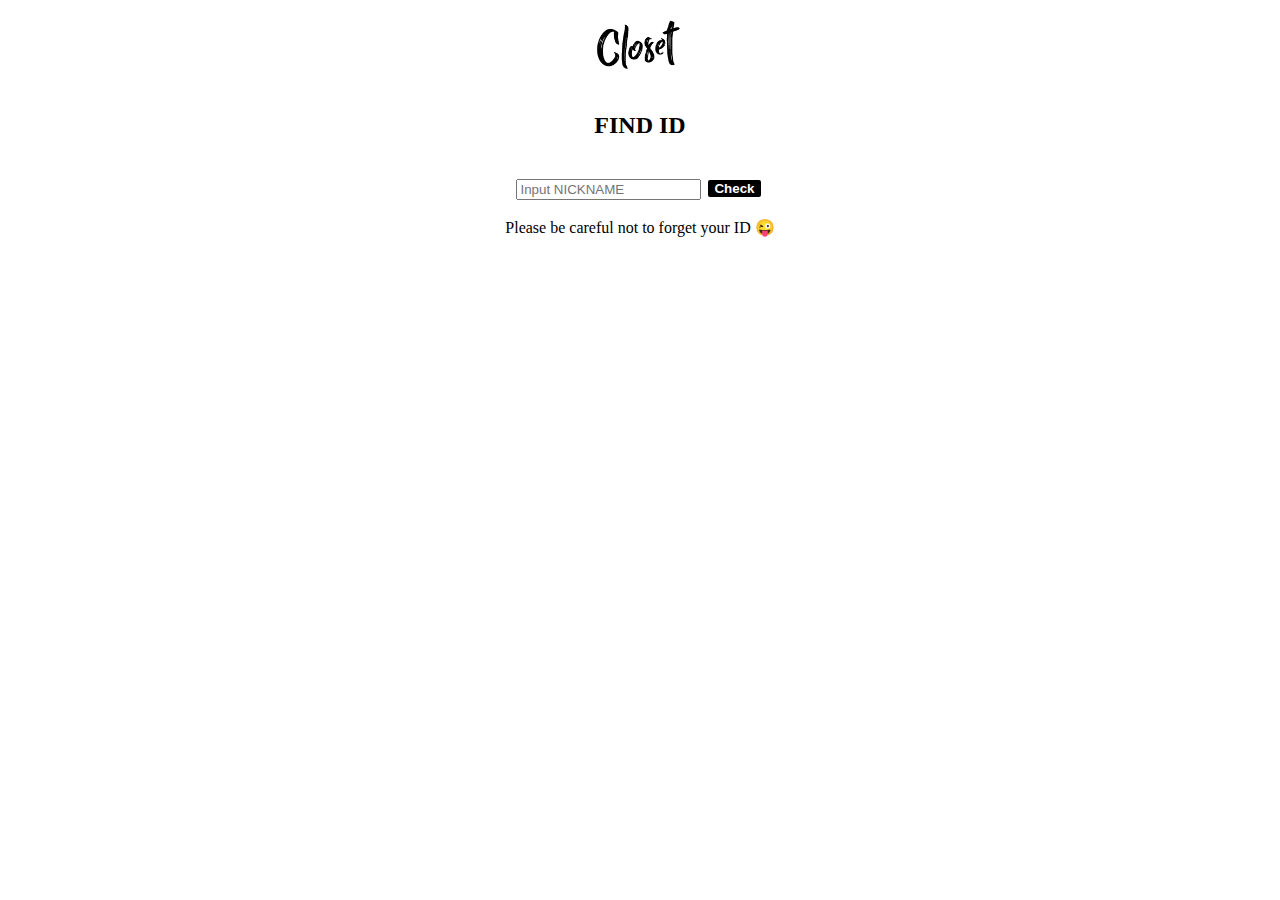
<file: html/findID.html>
<!DOCTYPE html>
<html lang="en">

<head>
  <meta charset="UTF-8">
  <meta http-equiv="X-UA-Compatible" content="IE=edge">
  <meta name="viewport" content="width=device-width, initial-scale=1.0">
  <title>Document</title>
  <script defer src="../js/FindIDpopup.js"></script>
  <link rel="stylesheet" href="../css/findID.css">
</head>

<body>
  <div class="find-id" style="background-color: white; display: inline-block;">
    <div class="logo" style="text-align: center">
      <img src="/image/Closet_logo1.png" style="height : 80px">
    </div>
    <h2>FIND ID</h2>
    <form class="findID" style="text-align: center; height : 100%">
      <br>
      <input type="text" id="infoNick" placeholder="Input NICKNAME">
      <input type="button" class="btn btn--white" class="btn" onclick="findid()" value="Check">
    </form>
    <br>
    <div>
      Please be careful not to forget your ID 😜
    </div>
  </div>
</body>

</html>
</file>
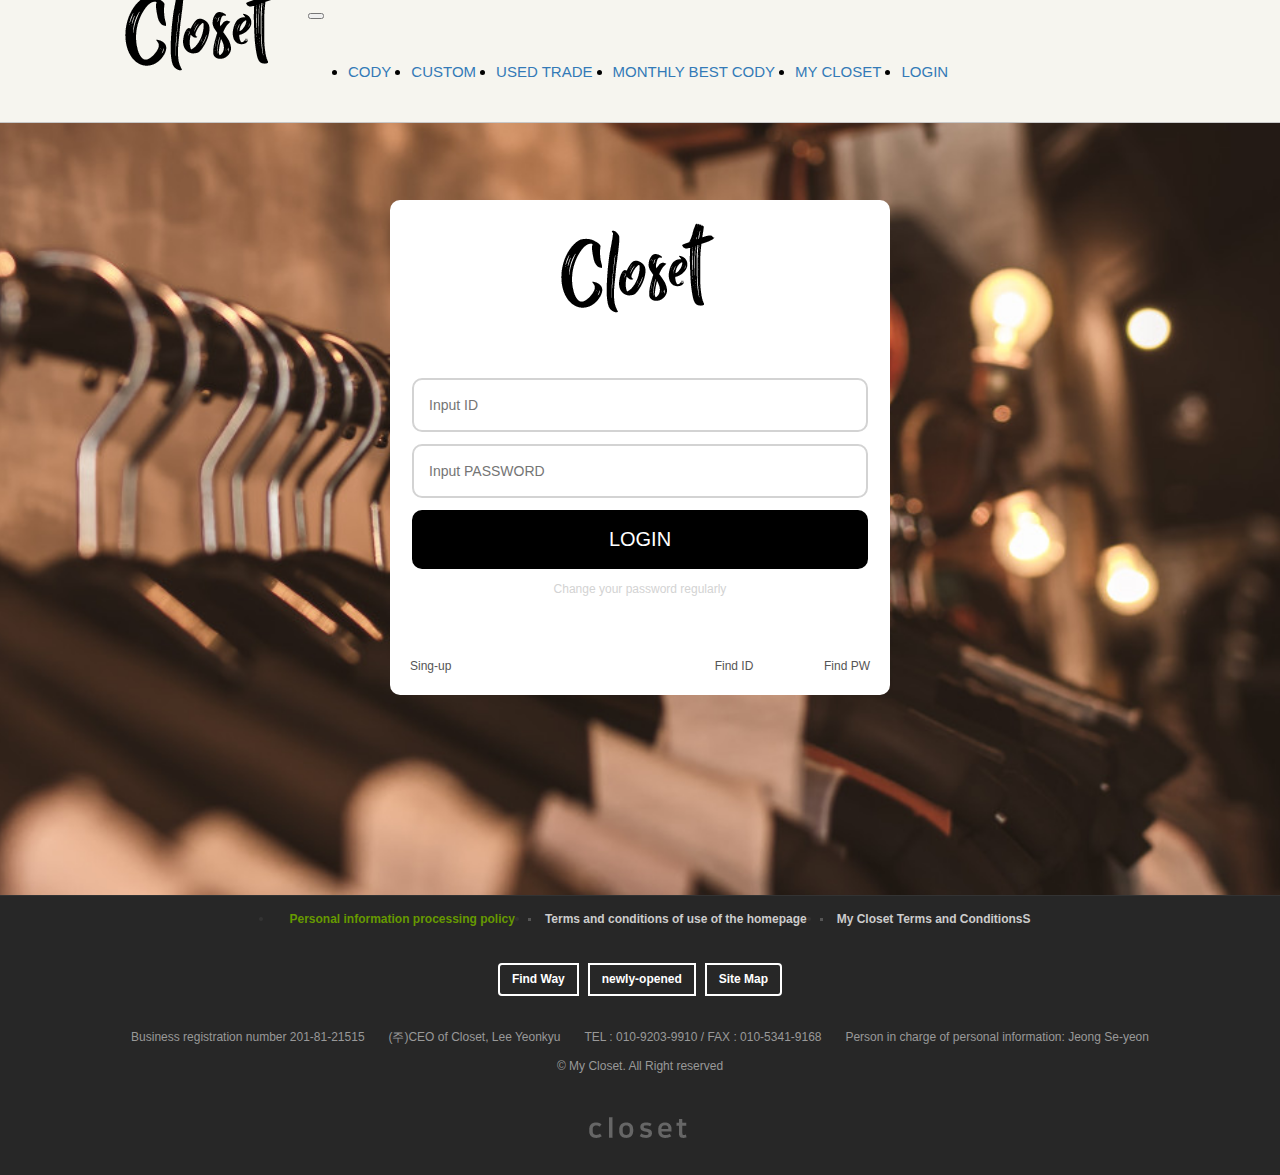
<file: html/login.html>
<!DOCTYPE html>
<html lang="en">
<head>
  <meta charset="UTF-8">
  <meta http-equiv="X-UA-Compatible" content="IE=edge">
  <meta name="viewport" content="width=device-width, initial-scale=1.0">
  <title>Login Page</title>

  <link rel="stylesheet" href="https://cdn.jsdelivr.net/npm/bootstrap@4.5.3/dist/css/bootstrap.min.css"
    integrity="sha384-TX8t27EcRE3e/ihU7zmQxVncDAy5uIKz4rEkgIXeMed4M0jlfIDPvg6uqKI2xXr2" crossorigin="anonymous">
  <link rel="stylesheet" href="https://maxcdn.bootstrapcdn.com/bootstrap/3.4.1/css/bootstrap.min.css">
	<!-- <script src="https://maxcdn.bootstrapcdn.com/bootstrap/3.4.1/js/bootstrap.min.js"></script> -->
  <link rel="stylesheet" href="../css/footer.css">
  <link rel="stylesheet" href="../css/login.css">
  <script defer src="../js/popup.js"></script>
  <script defer src = "../js/FindIDpopup.js"></script>
  <script defer src = "../js/FindPWpopup.js"></script>
</head>
<body>
  <header>
		<header>
			<div class="inner">
				<nav class="navbar navbar-expand-xl navbar-light bg-2-right" style="margin: 0px;">
					<a class="navbar-brand" href="../index.html"><img style ="margin-top: -58px;margin-left: 100px;" src="/image/Closet_logo1.png" alt=""></a>
					<button class="navbar-toggler" type="button" data-toggle="collapse" data-target="#navbarSupportedContent" aria-controls="navbarSupportedContent" aria-expanded="false" aria-label="Toggle navigation">
						<span class="navbar-toggler-icon"></span>
					</button>
				
					<div class="collapse navbar-collapse" id="navbarSupportedContent" style="padding-left: 200px;">
						<ul class="navbar-nav" style="margin-top: 40px; height: 60px;">
							<li class="nav-item mag">
								<a class="nav-link" href="/html/codygalaryspring.html">CODY</a>
							</li>
							<li class="nav-item mag">
								<a class="nav-link" href="/html/drag and drop.html">CUSTOM</a>
							</li>
							<li class="nav-item mag">
								<a class="nav-link" href="/html/used_trade.html">USED TRADE</a>
							</li>
							<li class="nav-item mag">
								<a class="nav-link" href="/html/monthlycody.html">MONTHLY BEST CODY</a>
							</li>
							<li class="nav-item mag">
								<a class="nav-link" href="/html/mycloset.html">MY CLOSET</a>
							</li>
							<li class="nav-item mag">
								<a class="nav-link" href="/html/login.html">LOGIN</a>
							</li>
						</ul>
					</div>
				</nav>	
			</div>
			</header>
			<!-- 네비게이션 바 끝 -->
	</header>
<section class="signin">
  <div class="signin__card">
    <div class="logo" style="text-align: center">
      <img src="/image/Closet_logo1.png" >
    </div>

    <form>
      <input type="text" placeholder="Input ID" style="border: 2px #D3D3D3 solid; border-radius: 10px;">
      <input type="password" placeholder="Input PASSWORD" style="border: 2px #D3D3D3 solid; border-radius: 10px;">
      <input type="button" onclick="location.href='/index.html'" value="LOGIN">
      <p style="color: #D3D3D3">
        Change your password regularly
      </p>
    </form>
    <div class="actions">
      <a class = "popup" onclick="popup()" href="javascript:void(0)">Sing-up</a>
      <a onclick="FindIDpopup()" href="javascript:void(0)" style="text-align: Right; margin-left: 150px;">Find ID</a>
      <a onclick ="FindPWpopup()" href="javascript:void(0)" style="text-align: Right;">Find PW</a>
    </div>
  </div>
</section>


<section class="footer">
  <div class="container-fluid text-center bg-9">
    <ul class="menu">
      <li><a href="javascript:void(0)" class="green">Personal information processing policy</a></li>
      <li><a href="javascript:void(0)">Terms and conditions of use of the homepage</a></li>
      <li><a href="javascript:void(0)">My Closet Terms and ConditionsS</a></li>
    </ul>

    <div class="btn-group">
      <a href="javascript:void(0)" class = "btn btn--white">Find Way</a>
      <a href="javascript:void(0)" class = "btn btn--white">newly-opened</a>
      <a href="javascript:void(0)" class = "btn btn--white">Site Map</a>
    </div>

    <div class="info">
      <span>Business registration number 201-81-21515</span>
      <span>(주)CEO of Closet, Lee Yeonkyu</span>
      <span>TEL : 010-9203-9910 / FAX : 010-5341-9168</span>
      <span>Person in charge of personal information: Jeong Se-yeon</span>
    </div>

    <p class="copyright">
      &copy; <span class = "this-year"></span> My Closet. All Right reserved
    </p>
    <img src="../image/CLOSET.png" alt="" class="logo" style="margin-bottom: 30px;">
  </div>
</section>
</body>
</html>
</file>
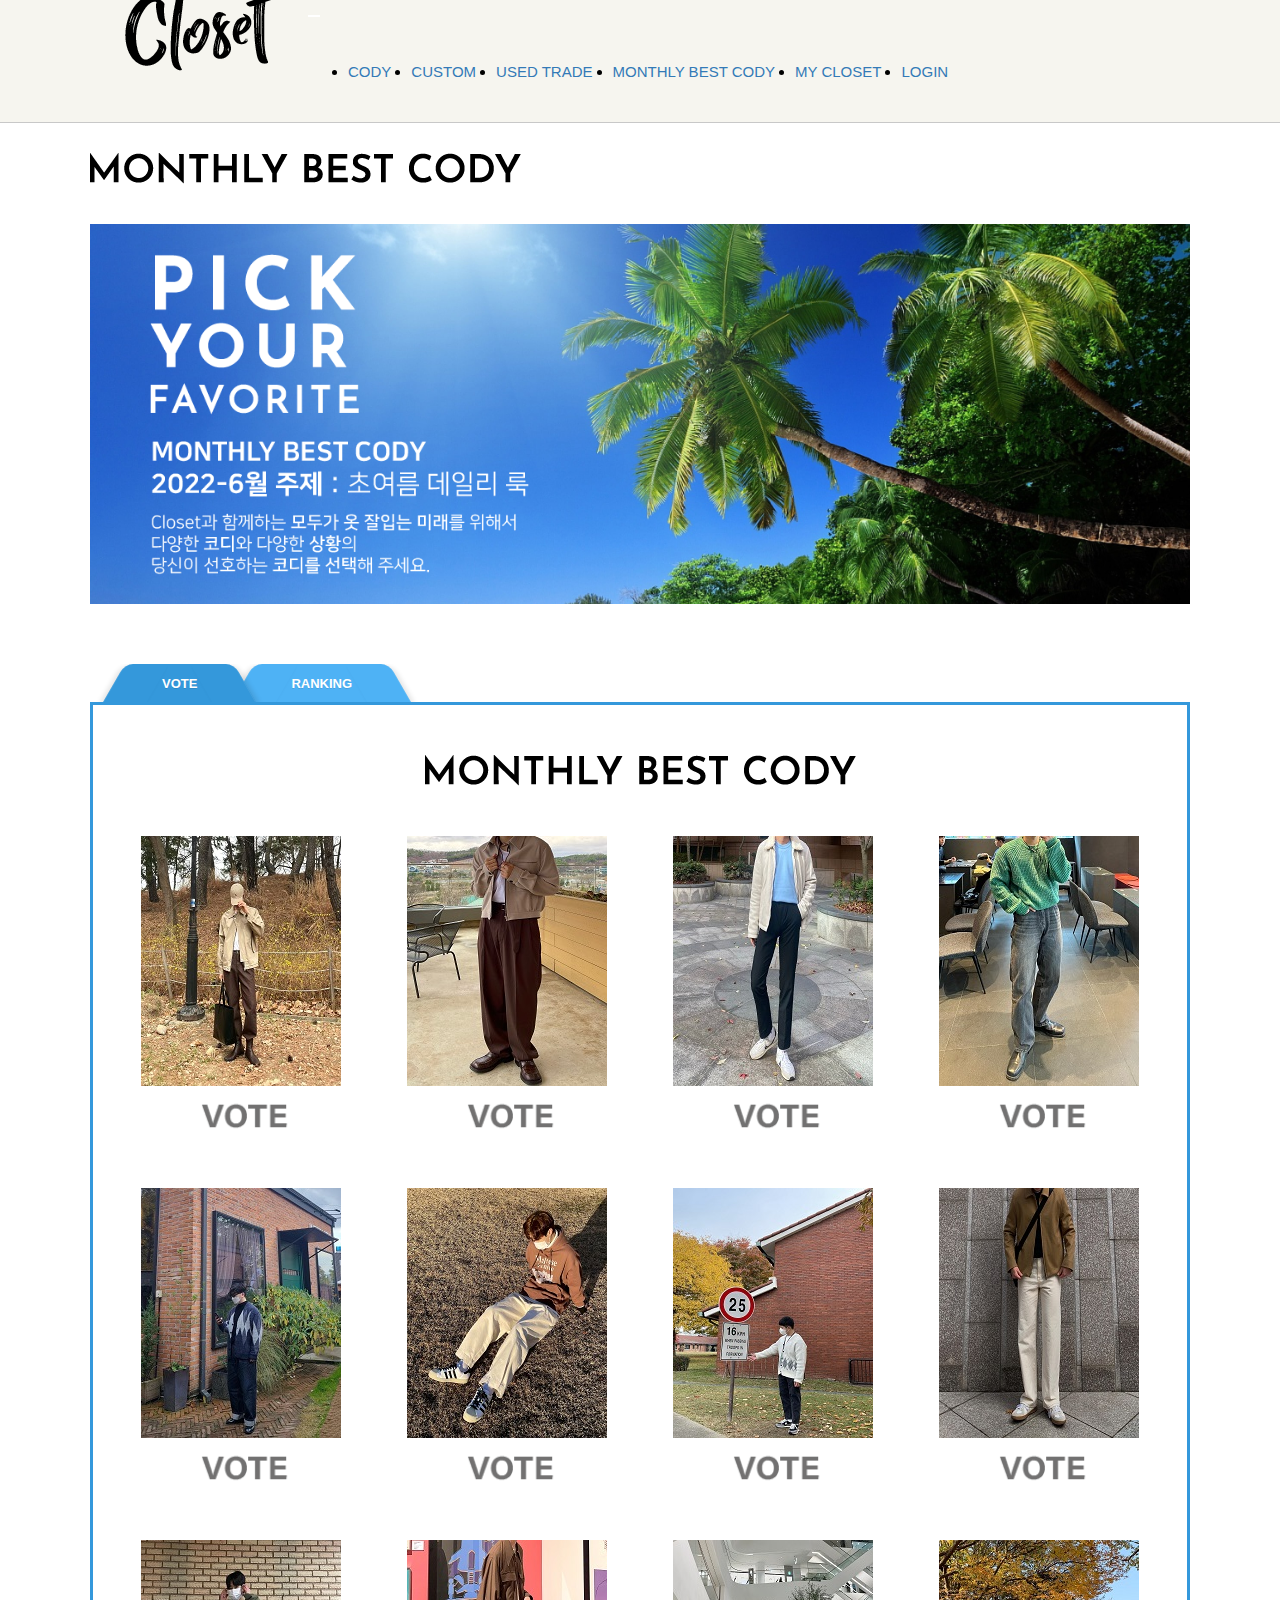
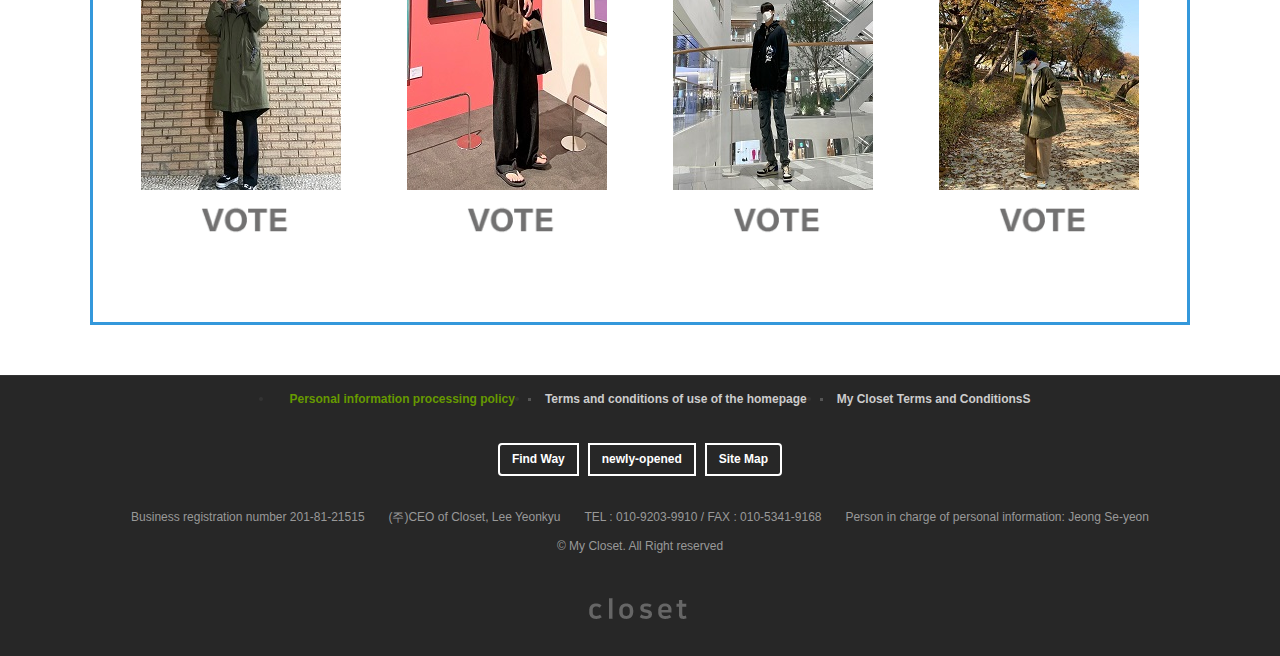
<file: html/monthlycody.html>
<!DOCTYPE html>
<html lang="en">
<head>
  <meta charset="UTF-8">
  <meta http-equiv="X-UA-Compatible" content="IE=edge">
  <meta name="viewport" content="width=device-width, initial-scale=1.0">
  <title>Document</title>

  <link rel="stylesheet" href="https://cdn.jsdelivr.net/npm/bootstrap@4.5.3/dist/css/bootstrap.min.css"
    integrity="sha384-TX8t27EcRE3e/ihU7zmQxVncDAy5uIKz4rEkgIXeMed4M0jlfIDPvg6uqKI2xXr2" crossorigin="anonymous">
  <link rel="stylesheet" href="https://maxcdn.bootstrapcdn.com/bootstrap/3.4.1/css/bootstrap.min.css">
	<script src="https://maxcdn.bootstrapcdn.com/bootstrap/3.4.1/js/bootstrap.min.js"></script>
  <script defer src="../js/voteexam.js"></script>
  <link rel="stylesheet" href="../css/tab.css">
  <script src="../js/tab.js"></script>
  <link rel="stylesheet" href="../css/monthlycody.css">
  <link rel="stylesheet" href="../css/footer.css">
</head>
<body>
  <header>
		<header>
			<div class="inner">
				<nav class="navbar navbar-expand-xl navbar-light bg-2-right" style="margin: 0px;">
					<a class="navbar-brand" href="../index.html"><img style ="margin-top: -58px;margin-left: 100px;" src="/image/Closet_logo1.png" alt=""></a>
					<button class="navbar-toggler" type="button" data-toggle="collapse" data-target="#navbarSupportedContent" aria-controls="navbarSupportedContent" aria-expanded="false" aria-label="Toggle navigation">
						<span class="navbar-toggler-icon"></span>
					</button>
				
					<div class="collapse navbar-collapse" id="navbarSupportedContent" style="padding-left: 200px;">
						<ul class="navbar-nav" style="margin-top: 40px; height: 60px;">
							<li class="nav-item mag">
								<a class="nav-link" href="/html/codygalaryspring.html">CODY</a>
							</li>
							<li class="nav-item mag">
								<a class="nav-link" href="/html/drag and drop.html">CUSTOM</a>
							</li>
							<li class="nav-item mag">
								<a class="nav-link" href="/html/used_trade.html">USED TRADE</a>
							</li>
							<li class="nav-item mag">
								<a class="nav-link" href="/html/monthlycody.html">MONTHLY BEST CODY</a>
							</li>
							<li class="nav-item mag">
								<a class="nav-link" href="../html/mycloset.html">MY CLOSET</a>
              </li>
							<li class="nav-item mag">
								<a class="nav-link" href="/html/login.html">LOGIN</a>
							</li>
						</ul>
					</div>
				</nav>	
			</div>
			</header>
			<!-- 네비게이션 바 끝 -->
	</header>
<div class="navimargin" style="margin-top :113px;"></div>
  
    
  <div class="main_inner" style="margin-bottom: 50px;">
     
  <div class="sub_logo">
    <img src="../image/mbc.png" alt="">
  </div>
  <div class="infomation" >
    <img class="inmbc2"src="../image/votpic2-w.png" alt="">
  </div>  


    <div class="votingpg">
      <input type="radio" id="tab-1" name="show" checked/>
      <input type="radio" id="tab-2" name="show"/>
      <div class="tabbed skin-peter-river round" id="skinable">
        <ul>
          <li><label for="tab-2">RANKING</label></li>
          <li class='active'><label for="tab-1">VOTE</label></li>
        </ul>
      </div>
      <div class="content">
        <div class="content-dis">
          <div class="container-fluid text-center line1 pd-zero">
            <img src="../image/mbc.png" alt="" style="padding-top: 20px;">
            <div class="row" style="padding-top: 50px;" >
              <div class="col-sm-3">
                <img class="pd-zero" id="monthvote1" src="../image/fall/fall1.jpg" onmouseenter="zoomIn(event)"; onmouseleave="zoomOut(event)" alt="zz">
                <button class="mbcimg2" id="monthcody1">
                  <div class="jb-img">
                    <img class="imgsize unselimg"src="../image/unselvote.png" alt="">
                    <img class="imgsize selimg"src="../image/imgvote.png" alt="">
                  </div>
                </button>
              </div>
              <div class="col-sm-3">
                <img class="pd-zero" id="monthvote2" src="../image/fall/fall2.jpg"  onmouseenter="zoomIn(event)"; onmouseleave="zoomOut(event)"alt="zz">
                <button class="mbcimg2" id="monthcody2">
                  <div class="jb-img">
                    <img class="imgsize unselimg"src="../image/unselvote.png" alt="">
                    <img class="imgsize selimg"src="../image/imgvote.png" alt="">
                  </div>
                </button>
              </div>
              <div class="col-sm-3">
                <img class="pd-zero" id="monthvote3" src="../image/fall/fall3.jpg"  onmouseenter="zoomIn(event)"; onmouseleave="zoomOut(event)"alt="zz">
                <button class="mbcimg2" id="monthcody3">
                  <div class="jb-img">
                    <img class="imgsize unselimg"src="../image/unselvote.png" alt="">
                    <img class="imgsize selimg"src="../image/imgvote.png" alt="">
                  </div>
                </button>
              </div>
              <div class="col-sm-3">
                <img class="pd-zero" id="monthvote1" src="../image/fall/fall4.jpg"  onmouseenter="zoomIn(event)"; onmouseleave="zoomOut(event)"alt="zz">
                <button class="mbcimg2" id="monthcody1">
                  <div class="jb-img">
                    <img class="imgsize unselimg"src="../image/unselvote.png" alt="">
                    <img class="imgsize selimg"src="../image/imgvote.png" alt="">
                  </div>
                </button>
              </div>
            </div>
          </div>
          <div class="container-fluid text-center line1 pd-zero">
            <div class="row" >
              <div class="col-sm-3">
                <img class="pd-zero" id="monthvote2" src="../image/fall/fall5.jpg"  onmouseenter="zoomIn(event)"; onmouseleave="zoomOut(event)"alt="zz">
                <button class="mbcimg2" id="monthcody2">
                  <div class="jb-img">
                    <img class="imgsize unselimg"src="../image/unselvote.png" alt="">
                    <img class="imgsize selimg"src="../image/imgvote.png" alt="">
                  </div>
                </button>
              </div>
              <div class="col-sm-3">
                <img class="pd-zero" id="monthvote3" src="../image/fall/fall6.jpg"  onmouseenter="zoomIn(event)"; onmouseleave="zoomOut(event)"alt="zz">
                <button class="mbcimg2" id="monthcody3">
                  <div class="jb-img">
                    <img class="imgsize unselimg"src="../image/unselvote.png" alt="">
                    <img class="imgsize selimg"src="../image/imgvote.png" alt="">
                  </div>
                </button>
              </div>
              <div class="col-sm-3">
                <img class="pd-zero" id="monthvote1" src="../image/fall/fall7.jpg"  onmouseenter="zoomIn(event)"; onmouseleave="zoomOut(event)"alt="zz">
                <button class="mbcimg2" id="monthcody1">
                  <div class="jb-img">
                    <img class="imgsize unselimg"src="../image/unselvote.png" alt="">
                    <img class="imgsize selimg"src="../image/imgvote.png" alt="">
                  </div>
                </button>
              </div>
              <div class="col-sm-3">
                <img class="pd-zero" id="monthvote2" src="../image/fall/fall8.jpg"  onmouseenter="zoomIn(event)"; onmouseleave="zoomOut(event)"alt="zz">
                <button class="mbcimg2" id="monthcody8"> 
                  <div class="jb-img">
                    <img class="imgsize unselimg"src="../image/unselvote.png" alt="">
                    <img class="imgsize selimg"src="../image/imgvote.png" alt="">
                  </div>
                </button>
              </div>
            </div>
          </div>
          <div class="container-fluid text-center line1 pd-zero">
            <div class="row" >
              <div class="col-sm-3">
                <img class="pd-zero" id="monthvote3" src="../image/fall/fall9.jpg"  onmouseenter="zoomIn(event)"; onmouseleave="zoomOut(event)"alt="zz">
                <button class="mbcimg2" id="monthcody3">
                  <div class="jb-img">
                    <img class="imgsize unselimg"src="../image/unselvote.png" alt="">
                    <img class="imgsize selimg"src="../image/imgvote.png" alt="">
                  </div>
                </button>
              </div>
              <div class="col-sm-3">
                <img class="pd-zero" id="monthvote1" src="../image/fall/fall10.jpg" onmouseenter="zoomIn(event)"; onmouseleave="zoomOut(event)" alt="zz">
                <button class="mbcimg2" id="monthcody1">
                  <div class="jb-img">
                    <img class="imgsize unselimg"src="../image/unselvote.png" alt="">
                    <img class="imgsize selimg"src="../image/imgvote.png" alt="">
                  </div>
                </button>
              </div>
              <div class="col-sm-3">
                <img class="pd-zero" id="monthvote2" src="../image/fall/fall11.jpg" onmouseenter="zoomIn(event)"; onmouseleave="zoomOut(event)" alt="zz">
                <button class="mbcimg2" id="monthcody2">
                  <div class="jb-img">
                    <img class="imgsize unselimg"src="../image/unselvote.png" alt="">
                    <img class="imgsize selimg"src="../image/imgvote.png" alt="">
                  </div>
                </button>
              </div>
              <div class="col-sm-3">
                <img class="pd-zero" id="monthvote3" src="../image/fall/fall12.jpg" onmouseenter="zoomIn(event)"; onmouseleave="zoomOut(event)" alt="zz">
                <button class="mbcimg2" id="monthcody3">
                  <div class="jb-img">
                    <img class="imgsize unselimg"src="../image/unselvote.png" alt="">
                    <img class="imgsize selimg"src="../image/imgvote.png" alt="">
                  </div>
                </button>
              </div>
            </div>
          </div>
        </div>


        <div class="content-dis text-center">
          <img src="../image/rank.png" alt="" style="padding-top: 20px; margin-bottom: 40px; height: 50px;">

          <div class="container-fluid text-center line1 pd-zero">
            <div class="row" >
              <div class="col-sm-4">
                <img src="../image/rank1.png"style="display: block;">
                <img id="monthbest1" src="../image/fall/fall1.jpg" onmouseenter="zoomIn(event)" onmouseleave="zoomOut(event)">
              </div>
              <div class="col-sm-4">
                <img src="../image/rank2.png"style="display: block;">
                <img id="monthbest2" src="../image/fall/fall1.jpg" onmouseenter="zoomIn(event)"; onmouseleave="zoomOut(event)" alt="">
              </div>
              <div class="col-sm-4">
                <img src="../image/rank3.png"style="display: block;">
                <img id="monthbest3" src="../image/fall/fall1.jpg" onmouseenter="zoomIn(event)"; onmouseleave="zoomOut(event)" alt="">
              </div>
            </div>
          </div>
        </div>



      </div>
    </div>
  </div>
 
  <section class="footer">
    <div class="container-fluid text-center bg-9">
      <ul class="menu">
        <li><a href="javascript:void(0)" class="green">Personal information processing policy</a></li>
        <li><a href="javascript:void(0)">Terms and conditions of use of the homepage</a></li>
        <li><a href="javascript:void(0)">My Closet Terms and ConditionsS</a></li>
      </ul>
  
      <div class="btn-group">
        <a href="javascript:void(0)" class = "btn btn--white">Find Way</a>
        <a href="javascript:void(0)" class = "btn btn--white">newly-opened</a>
        <a href="javascript:void(0)" class = "btn btn--white">Site Map</a>
      </div>
  
      <div class="info">
        <span>Business registration number 201-81-21515</span>
        <span>(주)CEO of Closet, Lee Yeonkyu</span>
        <span>TEL : 010-9203-9910 / FAX : 010-5341-9168</span>
        <span>Person in charge of personal information: Jeong Se-yeon</span>
      </div>
  
      <p class="copyright">
        &copy; <span class = "this-year"></span> My Closet. All Right reserved
      </p>
      <img src="../image/CLOSET.png" alt="" class="logo" style="margin-bottom: 30px;">
    </div>
  </section>

  <script>
    var vote = [0,0,0,0,0,0,0,0,0,0,0,0];
var max = 0;

    function btnClick(num){
      vote[num-1] += 1;
  alert(vote[0]);
  if(vote[num-1]>max)
  {
    document.getElementById("monthbest").src = "../image/fall/fall"+num+".jpeg";
  }
  max = Math.max.apply(null,vote);
    }
    function zoomIn(event) {
		  event.target.style.transform = "scale(1.05)"; //1.2배 확대
		  event.target.style.zIndex = 1;
		  event.target.style.transition = "all 0.7s";// 속도
		}
	  
		function zoomOut(event) {
		  event.target.style.transform = "scale(1)";
		  event.target.style.zIndex = 0;
		  event.target.style.transition = "all 0.7s";
		}
  </script>

</body>
</html>
</file>
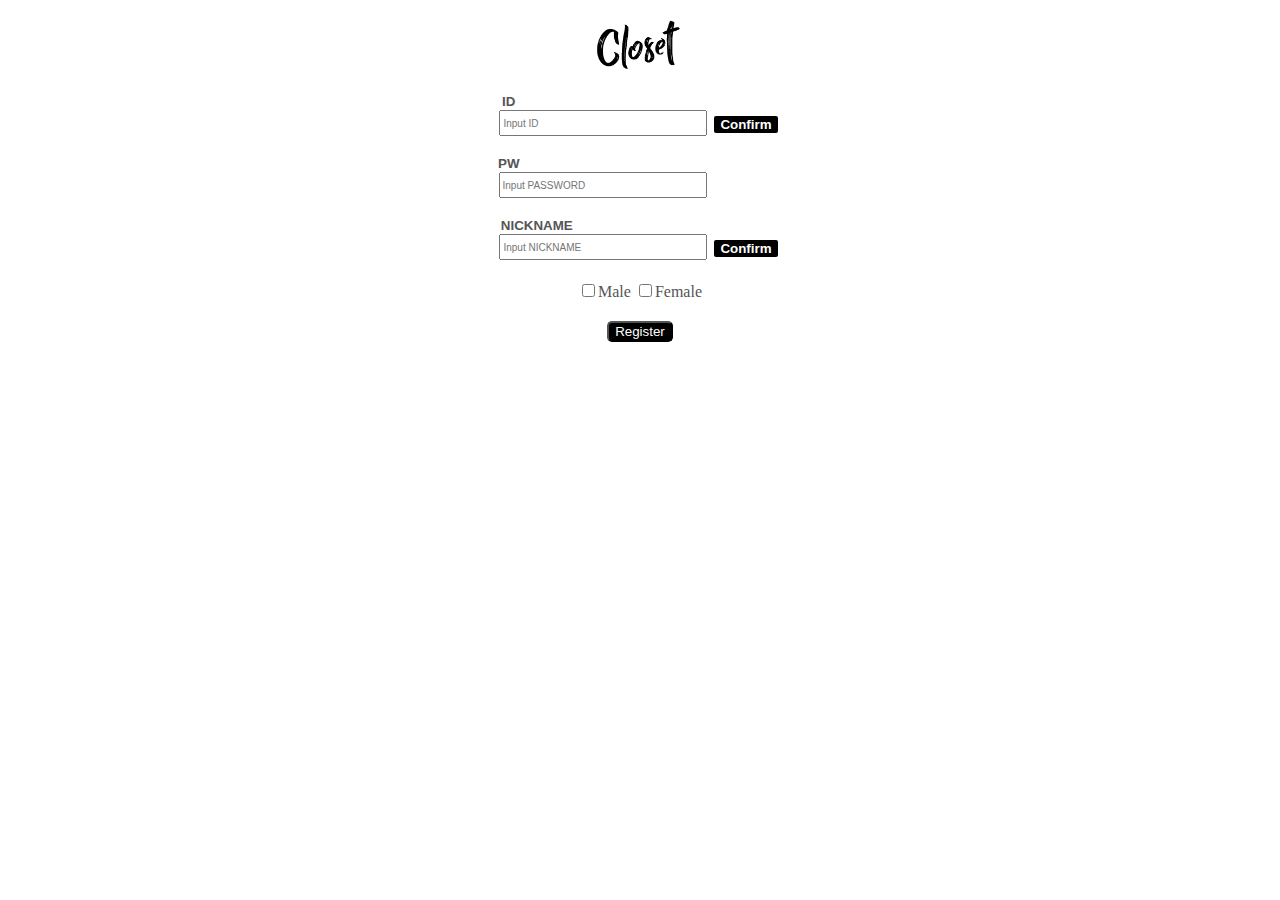
<file: html/popup.html>
<!DOCTYPE html>
<html lang="en">
<head>
  <meta charset="UTF-8">
  <meta http-equiv="X-UA-Compatible" content="IE=edge">
  <meta name="viewport" content="width=device-width, initial-scale=1.0">
  <title>Document</title>
  <script defer src="../js/popup.js"></script>
  <link rel="stylesheet" href="../css/Signinpop.css">
</head>
<body>
  <div class="sign-up" style="background-color: white; display: inline-block;" >
    <div class ="logo" style ="text-align: center">
      <img src = "/image/Closet_logo1.png" style ="height : 80px">
    </div>
  <form class="SiginIn" style="text-align: center; height :100%">
    <span style="margin-right: 75%;">ID</span><br>
    <input type="text" class="inputtext" id="infoID" placeholder="Input ID" > 
    <input type="button" class="btn btn--white" value="Confirm" onclick="IDcheck()"> <br><br>
    <span style="margin-right: 75%; margin-top: 50px;">PW</span><br>
    <input type="password" class="inputtext" id="infoPW" placeholder="Input PASSWORD""><br><br>
    <span style="margin-right: 59%;">NICKNAME</span><br>
    <input type="text" class="inputtext" id="infoNick" placeholder="Input NICKNAME">
    <input type="button" class="btn btn--white" class="btn" value="Confirm" onclick="Nickcheck()"><br>
    <input type="checkbox" class="checkbtn" name="sexual" value="남" onclick="opencheck(this)">Male
    <input type="checkbox" class="checkbtn" name="sexual" value="여" onclick="opencheck(this)">Female <br>
    <input  class ="sign" type="button" class="btn btn--white" class ="btn"  value="Register" onclick="infopush()" style="margin-top: 20px; margin-bottom: 20px;"> <br>
  </form>
  </div>
</body>
</html>
</file>
<file: css/findID.css>
body{
  background-color: white;
  text-align: center;
}

.findID{
  width: 350px;
  margin: 0 auto;
  text-align: center;
  color: #555;
}

.btn.btn--white{
  font-weight: bold;
  color: white;
  vertical-align: bottom;
  border-radius: 5px;
  border: solid;
  background-color: black;
}
</file>
<file: css/footer.css>
header{
  background-color: #f6f5ef;
  position:fixed;
  top: 0;
  width: 100%;
  z-index: 5000;
  border-bottom: 1px solid #c8c8c8;
}
.footer{
  background-color: #272727;
  border-top: 1px solid #333;
}
.btsize{
  width: 350px;
}
.sub_logo{
  padding-top: 40px;
  padding-bottom: 40px ;
  text-align: start;
}
.footer .menu {
  display: flex;
  justify-content: center;
}
.footer .menu li{
  position: relative;
}
.footer .menu li::before{
  content: "";
  width: 3px;
  height: 3px;
  background-color: #555;
  position: absolute;
  top: 0;
  bottom: 0;
  right: -1px;
  margin: auto;

}
.footer .menu li:last-child::before{
  display: none;
}
.footer .menu li a{
  color: #ccc;
  font-size: 12px;
  font-weight: 700;
  padding: 15px;
  display: block;

}
.footer .menu li a.green{
  color: #669900;
}
.footer .btn-group{
  margin-top: 20px;
  display: flex;
  justify-content: center;
}
.footer .btn-group .btn{
  font-size: 12px;
  margin-right: 10px;
}
.footer .btn-group .btn:last-child{
  margin-right: 0;
}
.footer .info{
  margin-top: 30px;
  text-align: center;
}
.footer .info span{
  margin-right: 20px;
  color: #999;
  font-size: 12px;;
}
.footer .info span:last-child{
  margin-right: 0;
}
.footer .copyright{
  color: #999;
  font-size: 12px;
  text-align: center;
  margin-top: 12px;
}
.footer .logo{
  margin: 30px auto 0;
}

.btn.btn--white{
  font-weight: bold;
  color: #FFF;
  border: 2px solid #FFF;
}
.btn.btn--white:hover{
  color: #FFF;
  border: 2px solid #333;
}
.mag{
  font-size: 15px;
  margin-right: 20px;
  color: black;
}
.inner {
  width: 1300px;
  margin: 0 auto;
  position: relative;
}
.main_inner {
  width: 1100px;
  margin: 0 auto;
  position: relative;
}
</file>
<file: css/login.css>
.signin {
  padding: 200px;
  background-image: url(../image/shop.jpg);
  background-repeat: no-repeat;
  background-position: center;
  background-attachment: fixed;
  background-size: cover;
}

.signin h1{
  color: #fff;
  font-size: 30px;
  font-weight: 700;
  text-align: center;
  margin-bottom: 20px;
}
.signin .signin__card{
  width: 500px;
  margin: 0 auto;
  border-radius: 10px;
  /* background-color: #F6F5F0; */
  background-color: white;
  color: #555;
}
.signin__card h2{
  padding: 25px;
  font-size: 22px;
  text-align: center;
  border-bottom: 1px solid black;
}

.signin__card form {
  padding: 30px 22px;
}

.signin__card form input {
  width: 100%;
  margin-bottom: 12px;
  padding: 15px;
  border: 1px solid #ddd;
  border-radius: 4px;
  outline: none;
  box-sizing: border-box;
  font-size: 14px;
}

.signin__card form [type="button"]{
  background-color: black;
  border: solid;
  border: 2px;
  color: #fff;
  font-size: 20px;
  cursor: pointer;
  border-radius: 10px;
}

.signin__card form p {
  font-size: 12px;
  text-align: center;
}

.signin__card .actions {
  display: flex;
  border : none;
}

.signin__card .actions a{
  flex-grow: 1;
  flex-basis: 0;
  padding: 20px;
  color: #555;
  font-size: 12px;
}

.signin__card .actions a:hover{
  text-decoration: underline;
}
</file>
<file: css/tab.css>
h1{
      font: 400 30px roboto, "Open Sans", Helvetica, sans-serif;
    text-transform: uppercase;
  }
  h2{
      font: 300 22px roboto, "Open Sans", Helvetica, sans-serif;
    text-transform: uppercase;
  }
  .switcher-box {
    list-style: none;
    padding: 0;
    margin: 40px 0;
    text-align: center;
  }
  .switcher-box a {
    display: inline-block;
    width: 32px;
    height: 32px;
    margin-right: 10px;
    padding: 3px;
    cursor: pointer;
    background: #FFF;
    
    -webkit-border-radius: 50%;
            border-radius: 50%;
  
    -webkit-box-shadow: 0 1px 5px rgba(0, 0, 0, 0.15);
            box-shadow: 0 1px 5px rgba(0, 0, 0, 0.15);
  }
  .switcher-box a span {
    display: block;
    width: 100%;
    height: 100%;
  
    -webkit-box-shadow: 0 -5px 20px rgba(0, 0, 0, 0.15) inset, 0 5px 20px rgba(255, 255, 255, 0.4) inset;
            box-shadow: 0 -5px 20px rgba(0, 0, 0, 0.15) inset, 0 5px 20px rgba(255, 255, 255, 0.4) inset;
  
    -webkit-box-sizing: border-box;
       -moz-box-sizing: border-box;
        box-sizing: border-box;
    
    -webkit-border-radius: 50%;
            border-radius: 50%;
  }
  .switcher-box a.active {
    background: #000;
    -webkit-box-shadow: 0 3px 8px rgba(0, 0, 0, 0.2) inset;
            box-shadow: 0 3px 8px rgba(0, 0, 0, 0.2) inset;
  }
  .switcher-box a.active span {
    border-color: #BBB;
  }
  
  .switcher-box a.skin-turquoise span {
    background: #1ABC9C;
  }
  .switcher-box a.skin-emerald span {
    background: #2ECC71;
  }
  .switcher-box a.skin-peter-river span {
    background: #3498DB;
  }
  .switcher-box a.skin-amethyst span {
    background: #9B59B6;
  }
  .switcher-box a.skin-wet-asphalt span {
    background: #34495E;
  }
  .switcher-box a.skin-sun-flower span {
    background: #F1C40F;
  }
  .switcher-box a.skin-carrot span {
    background: #E67E22;
  }
  .switcher-box a.skin-alizarin span {
    background: #E74C3C;
  }
  .switcher-box a.skin-graphite span {
    background: #454545;
  }
  .switcher-box a.skin-concrete span {
    background: #95A5A6;
  }
  .switcher-box a.skin-green-sea span {
    background: #16A085;
  }
  .switcher-box a.skin-nephritis span {
    background: #27AE60;
  }
  .switcher-box a.skin-belize-hole span {
    background: #2980B9;
  }
  .switcher-box a.skin-wisteria span {
    background: #8E44AD;
  }
  .switcher-box a.skin-midnight-blue span {
    background: #2C3E50;
  }
  .switcher-box a.skin-orange span {
    background: #F39C12;
  }
  .switcher-box a.skin-pumpkin span {
    background: #D35400;
  }
  .switcher-box a.skin-pomegranate span {
    background: #C0392B;
  }
  .switcher-box a.skin-silver span {
    background: #BDC3C7;
  }
  .switcher-box a.skin-asbestos span {
    background: #7F8C8D;
  }
  .switcher-box a.skin-dodgerblue span {
    background: dodgerblue;
  }
  .switcher-box a.skin-gray-black span {
    background: url([data-uri]);
  }
  .switcher-box a.skin-black-glass span {
    background: url([data-uri]);
  }
  
  
  /* Tabbed Styles */
  .tabbed {
    width: 100%;
    min-width: 400px;
    margin: 0 auto;
    border-bottom: 3px solid #000;
    overflow: hidden;
    transition: border 250ms ease;
  }
  .tabbed ul {
    margin: 0px;
    padding: 0px;
    overflow: hidden;
    float: left;
    padding-left: 48px;
    list-style-type: none;
  }
  .tabbed ul * {
    margin: 0px;
    padding: 0px;
  }
  .tabbed ul li {
    display: block;
    float: right;
    padding: 10px 24px 8px;
    background-color: #FFF;
    margin-right: 46px;
    z-index: 2;
    position: relative;
    cursor: pointer;
    color: #777;
  
    text-transform: uppercase;
    font: 600 13px/20px roboto, "Open Sans", Helvetica, sans-serif;
  
    transition: all 250ms ease;
  }
  .tabbed ul li:before,
  .tabbed ul li:after {
    display: block;
    content: " ";
    position: absolute;
    top: 0;
    height: 100%;
    width: 44px;  
    background-color: #FFF;
    transition: all 250ms ease;
  }
  .tabbed ul li:before {
    right: -24px;
    transform: skew(30deg, 0deg);
    box-shadow: rgba(0,0,0,.1) 3px 2px 5px, inset rgba(255,255,255,.09) -1px 0;
  }
  .tabbed ul li:after {
    left: -24px;
    transform: skew(-30deg, 0deg);
    box-shadow: rgba(0,0,0,.1) -3px 2px 5px, inset rgba(255,255,255,.09) 1px 0;
  }
  .tabbed ul li:hover,
  .tabbed ul li:hover:before,
  .tabbed ul li:hover:after {
    background-color: #F4F7F9;
    color: #444;
  }
  .tabbed ul li.active {
    z-index: 3;
  }
  .tabbed ul li.active,
  .tabbed ul li.active:before,
  .tabbed ul li.active:after {
    background-color: #000;
    color: #fff;
  }
  
  /* Round Tabs */
  .tabbed.round ul li {
    border-radius: 8px 8px 0 0;
  }
  .tabbed.round ul li:before {
    border-radius: 0 8px 0 0;
  }
  .tabbed.round ul li:after {
    border-radius: 8px 0 0 0;
  }
  
  /* Skins */
  .tabbed[class*="skin-"] ul li {
    color: #FFF;
    text-shadow: rgba(0,0,0,.1) 0 1px;
  }
  
  .tabbed.skin-turquoise {
    border-bottom-color: #1ABC9C;
  }
  .tabbed.skin-turquoise ul li,
  .tabbed.skin-turquoise ul li:before,
  .tabbed.skin-turquoise ul li:after {
    background-color: #34D6B6;
  }
  .tabbed.skin-turquoise ul li:hover,
  .tabbed.skin-turquoise ul li:hover:before,
  .tabbed.skin-turquoise ul li:hover:after {
    background-color: #40E2C2;
  }
  .tabbed.skin-turquoise ul li.active,
  .tabbed.skin-turquoise ul li.active:before,
  .tabbed.skin-turquoise ul li.active:after {
    background-color: #1ABC9C;
  }
  
  .tabbed.skin-emerald {
    border-bottom-color: #2ECC71;
  }
  .tabbed.skin-emerald ul li,
  .tabbed.skin-emerald ul li:before,
  .tabbed.skin-emerald ul li:after {
    background-color: #48E68B;
  }
  .tabbed.skin-emerald ul li:hover,
  .tabbed.skin-emerald ul li:hover:before,
  .tabbed.skin-emerald ul li:hover:after {
    background-color: #54F297;
  }
  .tabbed.skin-emerald ul li.active,
  .tabbed.skin-emerald ul li.active:before,
  .tabbed.skin-emerald ul li.active:after {
    background-color: #2ECC71;
  }
  
  .tabbed.skin-peter-river {
    border-bottom-color: #3498DB;
  }
  .tabbed.skin-peter-river ul li,
  .tabbed.skin-peter-river ul li:before,
  .tabbed.skin-peter-river ul li:after {
    background-color: #4EB2F5;
  }
  .tabbed.skin-peter-river ul li:hover,
  .tabbed.skin-peter-river ul li:hover:before,
  .tabbed.skin-peter-river ul li:hover:after {
    background-color: #5ABEFF;
  }
  .tabbed.skin-peter-river ul li.active,
  .tabbed.skin-peter-river ul li.active:before,
  .tabbed.skin-peter-river ul li.active:after {
    background-color: #3498DB;
  }
  
  .tabbed.skin-amethyst {
    border-bottom-color: #9B59B6;
  }
  .tabbed.skin-amethyst ul li,
  .tabbed.skin-amethyst ul li:before,
  .tabbed.skin-amethyst ul li:after {
    background-color: #B573D0;
  }
  .tabbed.skin-amethyst ul li:hover,
  .tabbed.skin-amethyst ul li:hover:before,
  .tabbed.skin-amethyst ul li:hover:after {
    background-color: #C17FDC;
  }
  .tabbed.skin-amethyst ul li.active,
  .tabbed.skin-amethyst ul li.active:before,
  .tabbed.skin-amethyst ul li.active:after {
    background-color: #9B59B6;
  }
  
  .tabbed.skin-wet-asphalt {
    border-bottom-color: #34495E;
  }
  .tabbed.skin-wet-asphalt ul li,
  .tabbed.skin-wet-asphalt ul li:before,
  .tabbed.skin-wet-asphalt ul li:after {
    background-color: #4E6378;
  }
  .tabbed.skin-wet-asphalt ul li:hover,
  .tabbed.skin-wet-asphalt ul li:hover:before,
  .tabbed.skin-wet-asphalt ul li:hover:after {
    background-color: #5A6F84;
  }
  .tabbed.skin-wet-asphalt ul li.active,
  .tabbed.skin-wet-asphalt ul li.active:before,
  .tabbed.skin-wet-asphalt ul li.active:after {
    background-color: #34495E;
  }
  
  .tabbed.skin-sun-flower {
    border-bottom-color: #F1C40F;
  }
  .tabbed.skin-sun-flower ul li,
  .tabbed.skin-sun-flower ul li:before,
  .tabbed.skin-sun-flower ul li:after {
    background-color: #FFDE29;
    color: #0A0;
  }
  .tabbed.skin-sun-flower ul li:hover,
  .tabbed.skin-sun-flower ul li:hover:before,
  .tabbed.skin-sun-flower ul li:hover:after {
    background-color: #FFEA35;
  }
  .tabbed.skin-sun-flower ul li.active,
  .tabbed.skin-sun-flower ul li.active:before,
  .tabbed.skin-sun-flower ul li.active:after {
    background-color: #F1C40F;
    color: #FFF;
  }
  
  .tabbed.skin-carrot {
    border-bottom-color: #E67E22;
  }
  .tabbed.skin-carrot ul li,
  .tabbed.skin-carrot ul li:before,
  .tabbed.skin-carrot ul li:after {
    background-color: #FF983C;
  }
  .tabbed.skin-carrot ul li:hover,
  .tabbed.skin-carrot ul li:hover:before,
  .tabbed.skin-carrot ul li:hover:after {
    background-color: #FFA448;
  }
  .tabbed.skin-carrot ul li.active,
  .tabbed.skin-carrot ul li.active:before,
  .tabbed.skin-carrot ul li.active:after {
    background-color: #E67E22;
  }
  
  .tabbed.skin-alizarin {
    border-bottom-color: #E74C3C;
  }
  .tabbed.skin-alizarin ul li,
  .tabbed.skin-alizarin ul li:before,
  .tabbed.skin-alizarin ul li:after {
    background-color: #FF6656;
  }
  .tabbed.skin-alizarin ul li:hover,
  .tabbed.skin-alizarin ul li:hover:before,
  .tabbed.skin-alizarin ul li:hover:after {
    background-color: #FF7262;
  }
  .tabbed.skin-alizarin ul li.active,
  .tabbed.skin-alizarin ul li.active:before,
  .tabbed.skin-alizarin ul li.active:after {
    background-color: #E74C3C;
  }
  
  .tabbed.skin-graphite {
    border-bottom-color: #454545;
  }
  .tabbed.skin-graphite ul li,
  .tabbed.skin-graphite ul li:before,
  .tabbed.skin-graphite ul li:after {
    background-color: #5F5F5F;
  }
  .tabbed.skin-graphite ul li:hover,
  .tabbed.skin-graphite ul li:hover:before,
  .tabbed.skin-graphite ul li:hover:after {
    background-color: #6B6B6B;
  }
  .tabbed.skin-graphite ul li.active,
  .tabbed.skin-graphite ul li.active:before,
  .tabbed.skin-graphite ul li.active:after {
    background-color: #454545;
  }
  
  .tabbed.skin-concrete {
    border-bottom-color: #95A5A6;
  }
  .tabbed.skin-concrete ul li,
  .tabbed.skin-concrete ul li:before,
  .tabbed.skin-concrete ul li:after {
    background-color: #AFBFC0;
  }
  .tabbed.skin-concrete ul li:hover,
  .tabbed.skin-concrete ul li:hover:before,
  .tabbed.skin-concrete ul li:hover:after {
    background-color: #BBCBCC;
  }
  .tabbed.skin-concrete ul li.active,
  .tabbed.skin-concrete ul li.active:before,
  .tabbed.skin-concrete ul li.active:after {
    background-color: #95A5A6;
  }
  
  .tabbed.skin-green-sea {
    border-bottom-color: #16A085;
  }
  .tabbed.skin-green-sea ul li,
  .tabbed.skin-green-sea ul li:before,
  .tabbed.skin-green-sea ul li:after {
    background-color: #30BA9F;
  }
  .tabbed.skin-green-sea ul li:hover,
  .tabbed.skin-green-sea ul li:hover:before,
  .tabbed.skin-green-sea ul li:hover:after {
    background-color: #3CC6AB;
  }
  .tabbed.skin-green-sea ul li.active,
  .tabbed.skin-green-sea ul li.active:before,
  .tabbed.skin-green-sea ul li.active:after {
    background-color: #16A085;
  }
  
  .tabbed.skin-nephritis {
    border-bottom-color: #27AE60;
  }
  .tabbed.skin-nephritis ul li,
  .tabbed.skin-nephritis ul li:before,
  .tabbed.skin-nephritis ul li:after {
    background-color: #41C87A;
  }
  .tabbed.skin-nephritis ul li:hover,
  .tabbed.skin-nephritis ul li:hover:before,
  .tabbed.skin-nephritis ul li:hover:after {
    background-color: #4DD486;
  }
  .tabbed.skin-nephritis ul li.active,
  .tabbed.skin-nephritis ul li.active:before,
  .tabbed.skin-nephritis ul li.active:after {
    background-color: #27AE60;
  }
  
  .tabbed.skin-belize-hole {
    border-bottom-color: #2980B9;
  }
  .tabbed.skin-belize-hole ul li,
  .tabbed.skin-belize-hole ul li:before,
  .tabbed.skin-belize-hole ul li:after {
    background-color: #439AD3;
  }
  .tabbed.skin-belize-hole ul li:hover,
  .tabbed.skin-belize-hole ul li:hover:before,
  .tabbed.skin-belize-hole ul li:hover:after {
    background-color: #4FA6DF;
  }
  .tabbed.skin-belize-hole ul li.active,
  .tabbed.skin-belize-hole ul li.active:before,
  .tabbed.skin-belize-hole ul li.active:after {
    background-color: #2980B9;
  }
  
  .tabbed.skin-wisteria {
    border-bottom-color: #8E44AD;
  }
  .tabbed.skin-wisteria ul li,
  .tabbed.skin-wisteria ul li:before,
  .tabbed.skin-wisteria ul li:after {
    background-color: #A85EC7;
  }
  .tabbed.skin-wisteria ul li:hover,
  .tabbed.skin-wisteria ul li:hover:before,
  .tabbed.skin-wisteria ul li:hover:after {
    background-color: #B46AD3;
  }
  .tabbed.skin-wisteria ul li.active,
  .tabbed.skin-wisteria ul li.active:before,
  .tabbed.skin-wisteria ul li.active:after {
    background-color: #8E44AD;
  }
  
  .tabbed.skin-midnight-blue {
    border-bottom-color: #2C3E50;
  }
  .tabbed.skin-midnight-blue ul li,
  .tabbed.skin-midnight-blue ul li:before,
  .tabbed.skin-midnight-blue ul li:after {
    background-color: #46586A;
  }
  .tabbed.skin-midnight-blue ul li:hover,
  .tabbed.skin-midnight-blue ul li:hover:before,
  .tabbed.skin-midnight-blue ul li:hover:after {
    background-color: #526476;
  }
  .tabbed.skin-midnight-blue ul li.active,
  .tabbed.skin-midnight-blue ul li.active:before,
  .tabbed.skin-midnight-blue ul li.active:after {
    background-color: #2C3E50;
  }
  
  .tabbed.skin-orange {
    border-bottom-color: #F39C12;
  }
  .tabbed.skin-orange ul li,
  .tabbed.skin-orange ul li:before,
  .tabbed.skin-orange ul li:after {
    background-color: #FFB62C;
  }
  .tabbed.skin-orange ul li:hover,
  .tabbed.skin-orange ul li:hover:before,
  .tabbed.skin-orange ul li:hover:after {
    background-color: #FFC238;
  }
  .tabbed.skin-orange ul li.active,
  .tabbed.skin-orange ul li.active:before,
  .tabbed.skin-orange ul li.active:after {
    background-color: #F39C12;
  }
  
  .tabbed.skin-pumpkin {
    border-bottom-color: #D35400;
  }
  .tabbed.skin-pumpkin ul li,
  .tabbed.skin-pumpkin ul li:before,
  .tabbed.skin-pumpkin ul li:after {
    background-color: #ED6E1A;
  }
  .tabbed.skin-pumpkin ul li:hover,
  .tabbed.skin-pumpkin ul li:hover:before,
  .tabbed.skin-pumpkin ul li:hover:after {
    background-color: #F97A26;
  }
  .tabbed.skin-pumpkin ul li.active,
  .tabbed.skin-pumpkin ul li.active:before,
  .tabbed.skin-pumpkin ul li.active:after {
    background-color: #D35400;
  }
  
  .tabbed.skin-pomegranate {
    border-bottom-color: #C0392B;
  }
  .tabbed.skin-pomegranate ul li,
  .tabbed.skin-pomegranate ul li:before,
  .tabbed.skin-pomegranate ul li:after {
    background-color: #DA5345;
  }
  .tabbed.skin-pomegranate ul li:hover,
  .tabbed.skin-pomegranate ul li:hover:before,
  .tabbed.skin-pomegranate ul li:hover:after {
    background-color: #E65F51;
  }
  .tabbed.skin-pomegranate ul li.active,
  .tabbed.skin-pomegranate ul li.active:before,
  .tabbed.skin-pomegranate ul li.active:after {
    background-color: #C0392B;
  }
  
  .tabbed.skin-silver {
    border-bottom-color: #BDC3C7;
  }
  .tabbed.skin-silver ul li,
  .tabbed.skin-silver ul li:before,
  .tabbed.skin-silver ul li:after {
    background-color: #D7DDE1;
    color: #666;
  }
  .tabbed.skin-silver ul li:hover,
  .tabbed.skin-silver ul li:hover:before,
  .tabbed.skin-silver ul li:hover:after {
    background-color: #E3E9ED;
  }
  .tabbed.skin-silver ul li.active,
  .tabbed.skin-silver ul li.active:before,
  .tabbed.skin-silver ul li.active:after {
    background-color: #BDC3C7;
    color: #FFF;
  }
  
  .tabbed.skin-asbestos {
    border-bottom-color: #7F8C8D;
  }
  .tabbed.skin-asbestos ul li,
  .tabbed.skin-asbestos ul li:before,
  .tabbed.skin-asbestos ul li:after {
    background-color: #99A6A7;
  }
  .tabbed.skin-asbestos ul li:hover,
  .tabbed.skin-asbestos ul li:hover:before,
  .tabbed.skin-asbestos ul li:hover:after {
    background-color: #A5B2B3;
  }
  .tabbed.skin-asbestos ul li.active,
  .tabbed.skin-asbestos ul li.active:before,
  .tabbed.skin-asbestos ul li.active:after {
    background-color: #7F8C8D;
  }
  
  .tabbed.skin-dodgerblue {
    border-bottom-color: dodgerblue;
  }
  .tabbed.skin-dodgerblue ul li,
  .tabbed.skin-dodgerblue ul li:before,
  .tabbed.skin-dodgerblue ul li:after {
    background-color: deepskyblue;
  }
  .tabbed.skin-dodgerblue ul li:hover,
  .tabbed.skin-dodgerblue ul li:hover:before,
  .tabbed.skin-dodgerblue ul li:hover:after {
    background-color: #33ccff;
  }
  .tabbed.skin-dodgerblue ul li.active,
  .tabbed.skin-dodgerblue ul li.active:before,
  .tabbed.skin-dodgerblue ul li.active:after {
    background-color: dodgerblue;
  }
  
  .tabbed.skin-gray-black {
    border-bottom-color: #28343b;
  }
  .tabbed.skin-gray-black,
  .tabbed.skin-gray-black ul li,
  .tabbed.skin-gray-black ul li:before,
  .tabbed.skin-gray-black ul li:after {
    transition: none;
  }
  .tabbed.skin-gray-black ul li,
  .tabbed.skin-gray-black ul li:before,
  .tabbed.skin-gray-black ul li:after {
    background-color: #68737B;
  }
  .tabbed.skin-gray-black ul li:hover,
  .tabbed.skin-gray-black ul li:hover:before,
  .tabbed.skin-gray-black ul li:hover:after {
    background-color: #707A83;
  }
  .tabbed.skin-gray-black ul li.active,
  .tabbed.skin-gray-black ul li.active:before,
  .tabbed.skin-gray-black ul li.active:after {
    background: url([data-uri]);
  }
  
  .tabbed.skin-black-glass {
    border-bottom-color: #0a0809;
  }
  .tabbed.skin-black-glass,
  .tabbed.skin-black-glass ul li,
  .tabbed.skin-black-glass ul li:before,
  .tabbed.skin-black-glass ul li:after {
    transition: none;
  }
  .tabbed.skin-black-glass ul li,
  .tabbed.skin-black-glass ul li:before,
  .tabbed.skin-black-glass ul li:after {
    background-color: #333;
  }
  .tabbed.skin-black-glass ul li:hover,
  .tabbed.skin-black-glass ul li:hover:before,
  .tabbed.skin-black-glass ul li:hover:after {
    background-color: #444;
  }
  .tabbed.skin-black-glass ul li.active,
  .tabbed.skin-black-glass ul li.active:before,
  .tabbed.skin-black-glass ul li.active:after {
    background: url([data-uri]);
  }
  
  a.iprodev {
    line-height: normal;
    font-family: Varela Round, sans-serif;
    font-weight: 600;
    text-decoration: none;
    font-size: 13px;
    color: #A7AAAE;
    position: fixed;
    left: 20px;
    bottom: 20px;
    border: 1px solid #A7AAAE;
    padding: 12px 20px 10px;
    border-radius: 50px;
    transition: all .1s ease-in-out;
    text-transform: uppercase;
  }
  a.iprodev:hover {
    background: #A7AAAE;
    color: white;
  }
</file>
<file: css/monthlycody.css>
.mag{
    font-size: 15px;
    margin-right: 20px;
    color: black;
  }
  button{
    border: none;
    background-color: white;
    outline: 0;
  }
  button:focus{
    border: none;
    outline: none;
  }

  .inner {
    width: 1300px;
    margin: 0 auto;
    position: relative;
  }
  .sub_inner {
    width: 1100px;
    margin: 0 auto;
    position: relative;
  }
  .infomation{
    background-image: url(../image/inmbc.jpg);
    background-size: cover;
    height: 380px;
    padding-bottom: 100px;
    margin-bottom: 60px;
  }
  .inmbc{
    width: 55%;
  }
  .inmbc2{
    width: 40%;
    padding-left: 60px;
    padding-top: 30px;
  }
  .infomation .infoimg{
    width: 1100px;
    position: relative;
    margin: 0 auto;
  }
  .votingpg input[type=radio]{
    display: none;
  }
  #tab-1~.tab label:nth-child(1){
    background-image: url(../image/notab-vote.png);
    box-shadow: none;
  }
  #tab-2~.tab label:nth-child(2){
    background-image: url(../image/notab-rank.png);
    box-shadow: none;
  }
  #tab-1:checked ~.tab label:nth-child(1){
    background-image: url(../image/tab-vote.png);
    box-shadow: none;
  }
  #tab-2:checked ~.tab label:nth-child(2){
    background-image: url(../image/tab-rank.png);
    box-shadow: none;
  }
  .content >div{
    display: none;
  }
  #tab-1:checked ~ .content div:nth-child(1),
  #tab-2:checked ~ .content div:nth-child(2){
    
    display: block;
  }
  .votingpg{
    margin: 0 auto;
    margin: 1100;
    max-width: 100%;
  }
  .tab{
    overflow: hidden;
    height: 50px;
  }
  .tab label{
    font-size: 18px;
    cursor: pointer;
    float: left;
    width: 50%;
    height: 150px;
    text-align: center;
    padding: 15px 0;
    margin: 0px;
    text-transform: uppercase;
    font-weight: bold;
    letter-spacing: 2px;
    -webkit-user-select: none;
  }
  .content{
    position: relative;
    margin: 0 auto;
    width: 100%;
    border: 3px solid #3498DB;
    border-top: none;
    min-height: 550px;
  }
  .content > div{
    padding: 30px;
    line-height: 1.5;
    font-size: 17px;
  }

  .pd-zero{
    padding: 0px;
  }
  .mbcimg{
    margin-bottom: 15px;
  }
  .mbcimg2{
    width: 200px;
    margin-bottom: 50px;
  }  
  
  .imgborder{
    border: 1px solid #95A5A6;  
  }
  .imgsize{
    height: 50px;
  }

  .selimg{
    position:absolute;
    bottom: 50px;
    display: none;
  }
  .jb-img:hover .selimg{
   display: block;
  }
</file>
<file: css/Signinpop.css>
body{
  background-color: white;
  text-align: center;
}
.SiginIn{
  width: 350px;
  margin: 0 auto;
  text-align: center;
  color: #555;
}

span{
  font-size: 10pt;
  font-weight: bold;
  font-family: 'Gill Sans', 'Gill Sans MT', Calibri, 'Trebuchet MS', sans-serif;
}

.btn{
  color: #333;
  text-align: center;
  cursor: pointer;
  transition: .4s;

}

.btn.btn--white{
  font-weight: bold;
  color: white;
  vertical-align: bottom;
  border-radius: 5px;
  border: solid;
  background-color: black;
}
.btn.btn--white:hover{
  color: black;
  background-color: white;
}

.inputtext{
  width: 200px;
  height: 20px;
  font-size: 10px;
}

.checkbtn{
  margin-top: 24px;
}

#infoPW{
  margin-right: 75px;
}

.sign{
  color: white;
  background-color: black;
  border-radius: 5px;
}
</file>
